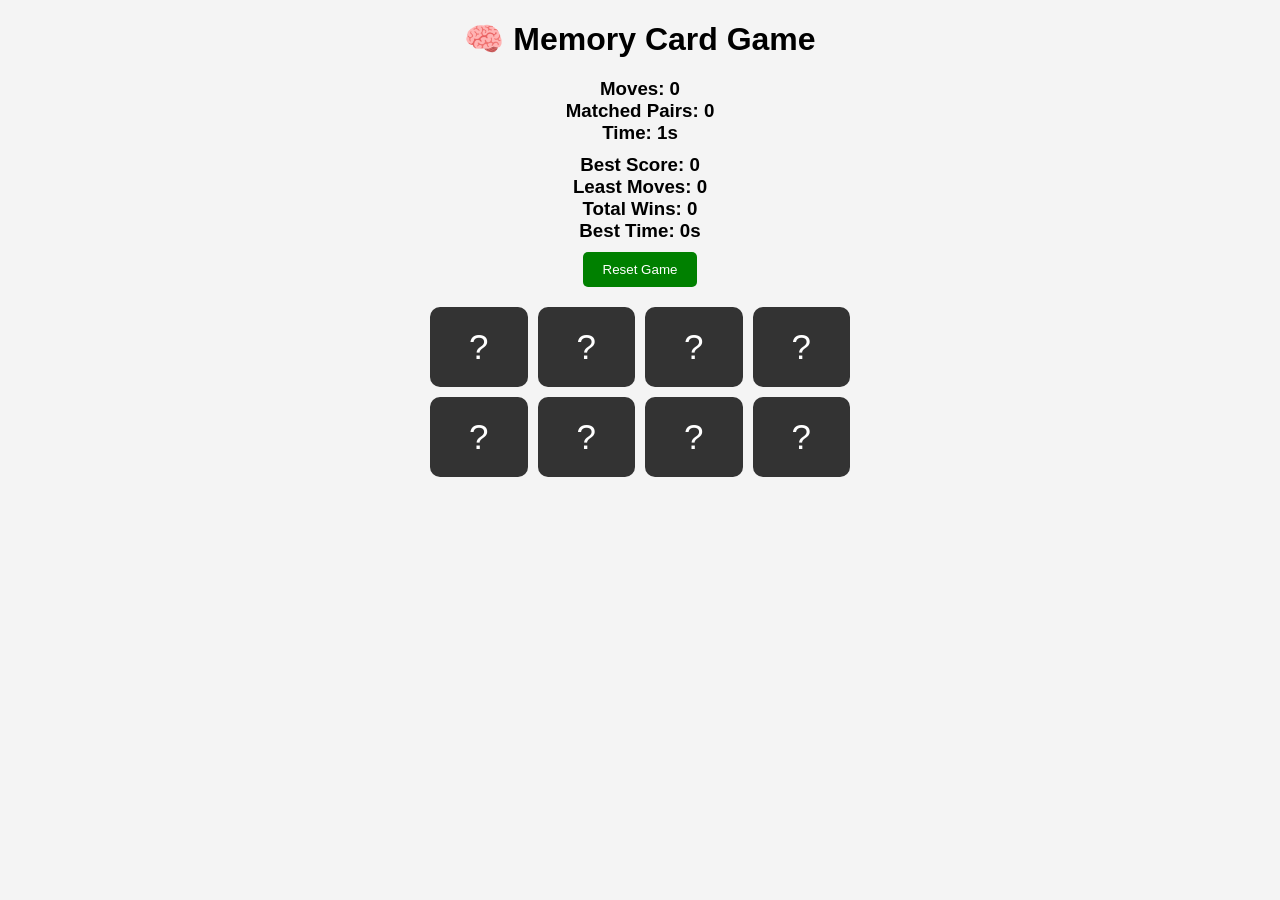
<file: index.html>
<!DOCTYPE html>
<html lang="en">
<head>
    <meta charset="UTF-8">
    <title>Memory Card Game</title>
    <link rel="stylesheet" href="style.css">
</head>
<body>

    <h1>🧠 Memory Card Game</h1>

    <div class="info">
        <h3>Moves: <span id="moves">0</span></h3>
        <h3>Matched Pairs: <span id="matched">0</span></h3>
        <h3>Time: <span id="timer">0</span>s</h3>
    </div>

    <div class="records">
        <h3>Best Score: <span id="bestScore">0</span></h3>
        <h3>Least Moves: <span id="leastMoves">0</span></h3>
        <h3>Total Wins: <span id="wins">0</span></h3>
        <h3>Best Time: <span id="bestTime">0</span>s</h3>
    </div>

    <button id="resetBtn">Reset Game</button>

    <div class="game-board" id="gameBoard"></div>

    <h2 id="message"></h2>

    <script src="script.js"></script>

</body>
</html>
</file>
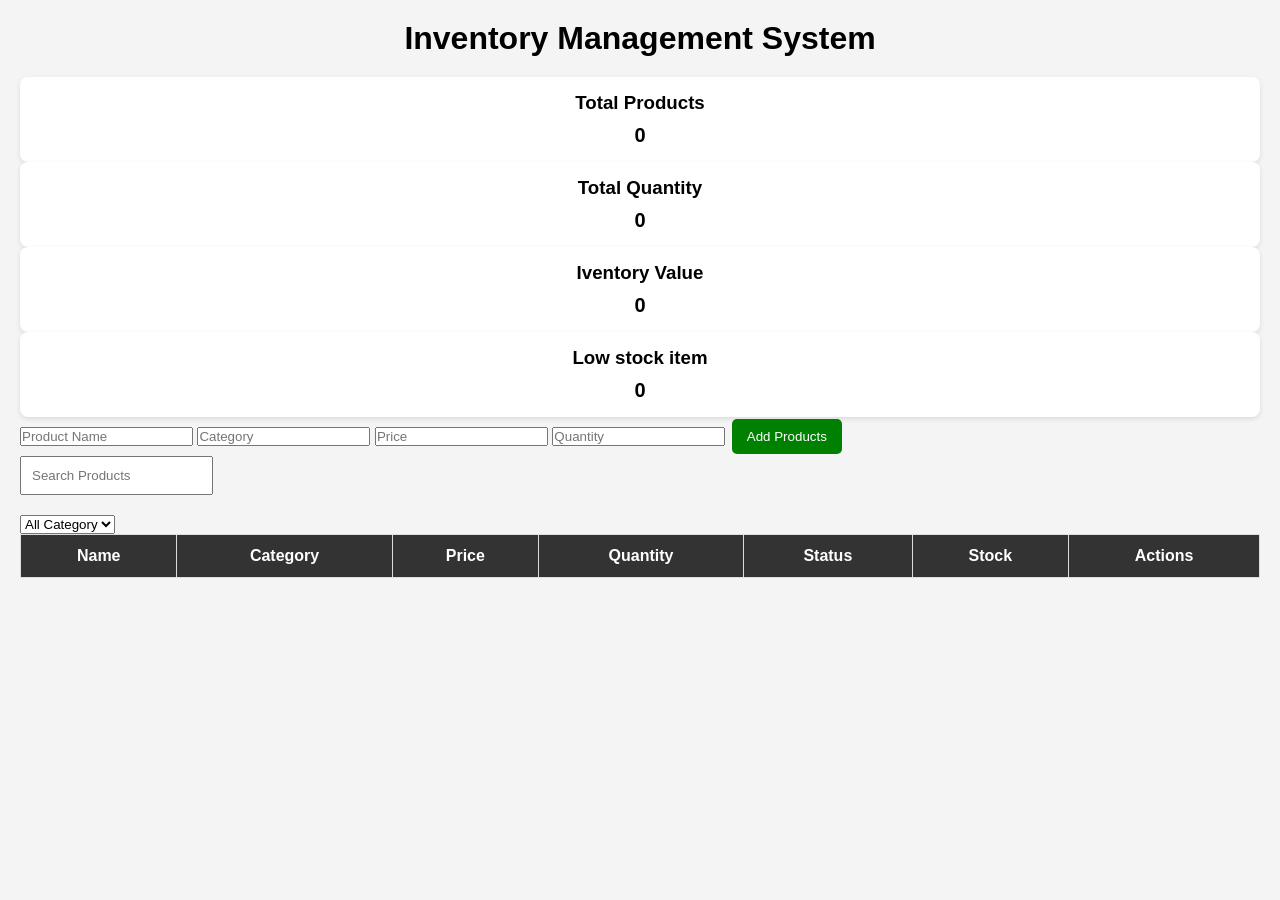
<file: js-inventory-management-system/index.html>
<!DOCTYPE html>
<html lang="en">
<head>
    <meta charset="UTF-8">
    <meta name="viewport" content="width=device-width, initial-scale=1.0">
    <title>Inventory Management System</title>
</head>
<body>
    <div class="container">
        <h1> Inventory Management System</h1>
    </div>

    <div class="card">
        <h3>Total Products</h3>
        <p id="totalProducts"></p>
    </div>
        <div class="card">
        <h3>Total Quantity</h3>
        <p id="totalQuantity">0</p>
    </div>
        <div class="card">
        <h3>Iventory Value</h3>
        <p id="inventoryValue">0</p>
    </div>
        <div class="card">
        <h3>Low stock item</h3>
        <p id="lowStock">0</p>
    </div>
    
    <div class ="form - container">
        <input type="text" id="productName" placeholder="Product Name">
        <input type="text" id="category" placeholder="Category">
        <input type="number" id="price" placeholder="Price">
        <input type="number" id="quantity" placeholder="Quantity">

        <button id="addBtn">Add Products</button>
    </div>

    <div class="filter-section">
        <input type="text" id="searchInput" placeholder="Search Products">
    </div>

    <select id="categoryFilter">
        <option value="All">All Category</option>
        <option value="Electronics">Electronics</option>
        <option value="Mobile">Mobile</option>
        <option value="Laptop">Laptop</option>
        <option value="Accessories">Accessories</option>
    </select>

    <table border="1">
        <thead>
            <tr>
                <th>Name</th>
                <th>Category</th>
                <th>Price</th>
                <th>Quantity</th>
                <th>Status</th>
                <th>Stock</th>
                <th>Actions</th>
            </tr>
        </thead>  
        <tbody id="productList"></tbody> 

    </table>
</div>
    <link rel="stylesheet" href="style.css">
<script src="script.js"></script>

</body>
</html>
</file>
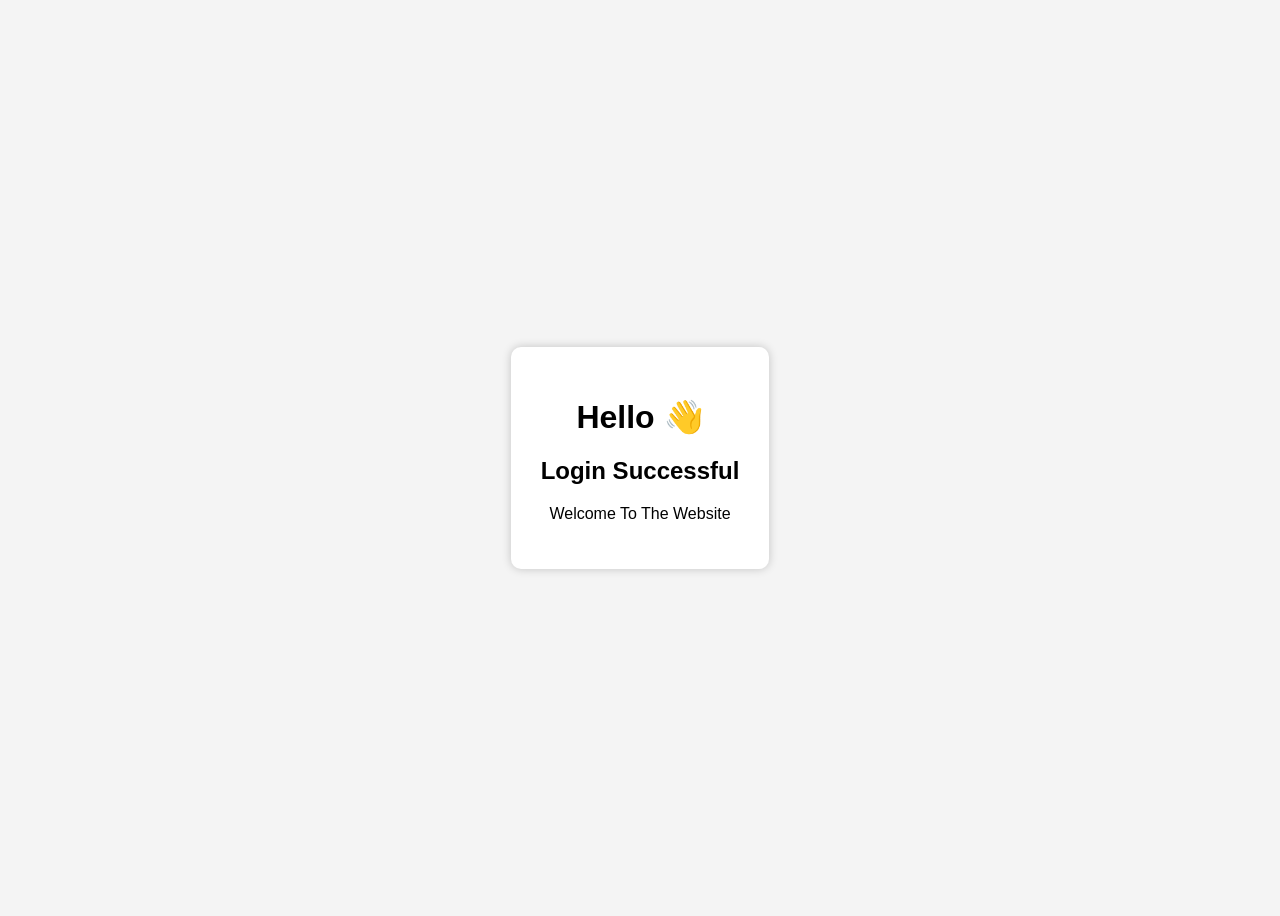
<file: hello.html>
<!DOCTYPE html>
<html lang="en">
<head>
    <meta charset="UTF-8">
    <meta name="viewport" content="width=device-width, initial-scale=1.0">
    <title>Hello Page</title>

    <style>

        body{
            font-family:Arial, sans-serif;
            display:flex;
            justify-content:center;
            align-items:center;
            height:100vh;
            background:#f4f4f4;
        }

        .box{
            background:white;
            padding:30px;
            border-radius:10px;
            box-shadow:0 0 10px rgba(0,0,0,0.2);
            text-align:center;
        }

    </style>

</head>
<body>

    <div class="box">

        <h1>Hello 👋</h1>

        <h2>Login Successful</h2>

        <p>Welcome To The Website</p>

    </div>

</body>
</html>
</file>
<file: style.css>
*{
    margin:0;
    padding:0;
    box-sizing:border-box;
    font-family:Arial, sans-serif;
}

body{
    text-align:center;
    background:#f4f4f4;
    padding:20px;
}

h1{
    margin-bottom:20px;
}

.info,
.records{
    margin:10px;
}

.game-board{
    width:420px;
    margin:20px auto;
    display:grid;
    grid-template-columns:repeat(4,1fr);
    gap:10px;
}

.card{
    height:80px;
    background:#333;
    color:white;
    font-size:35px;
    display:flex;
    justify-content:center;
    align-items:center;
    cursor:pointer;
    border-radius:10px;
}

.card.flipped{
    background:white;
    color:black;
}

button{
    padding:10px 20px;
    border:none;
    background:green;
    color:white;
    cursor:pointer;
    border-radius:5px;
}

#message{
    color:green;
    margin-top:20px;
}
</file>
<file: js-inventory-management-system/style.css>
*{
    margin: 0;
    padding: 0;
    box-sizing: border-box;
    font-family: Arial, sans-serif;
}

body{
    background-color: #f4f4f4;
    padding: 20px;
}

h1{
    text-align: center;
    margin-bottom: 20px;
}

.dashboard{
    display: flex;
    gap: 15px;
    margin-bottom: 20px;
}

.card{
    flex: 1;
    background-color: white;
    padding: 15px;
    text-align: center;
    border-radius: 8px;
    box-shadow: 0 2px 5px rgba(0,0,0,0.1);
}

.card p{
    margin-top: 10px;
    font-size: 20px;
    font-weight: bold;
}

.form-container{
    background-color: white;
    padding: 15px;
    border-radius: 8px;
    margin-bottom: 20px;
}

.form-container input{
    padding: 10px;
    margin: 5px;
    width: 23%;
}

#addBtn{
    padding: 10px 15px;
    border: none;
    background-color: green;
    color: white;
    border-radius: 5px;
    cursor: pointer;
}

.filter-section{
    margin-bottom: 20px;
}

.filter-section input,
.filter-section select{
    padding: 10px;
    margin-right: 10px;
}

table{
    width: 100%;
    border-collapse: collapse;
    background-color: white;
}

th{
    background-color: #333;
    color: white;
}

th,
td{
    border: 1px solid #ddd;
    padding: 12px;
    text-align: center;
}

tr:nth-child(even){
    background-color: #f9f9f9;
}

button{
    padding: 6px 10px;
    border: none;
    border-radius: 4px;
    cursor: pointer;
    margin: 2px;
}

button:hover{
    opacity: 0.8;
}
</file>
